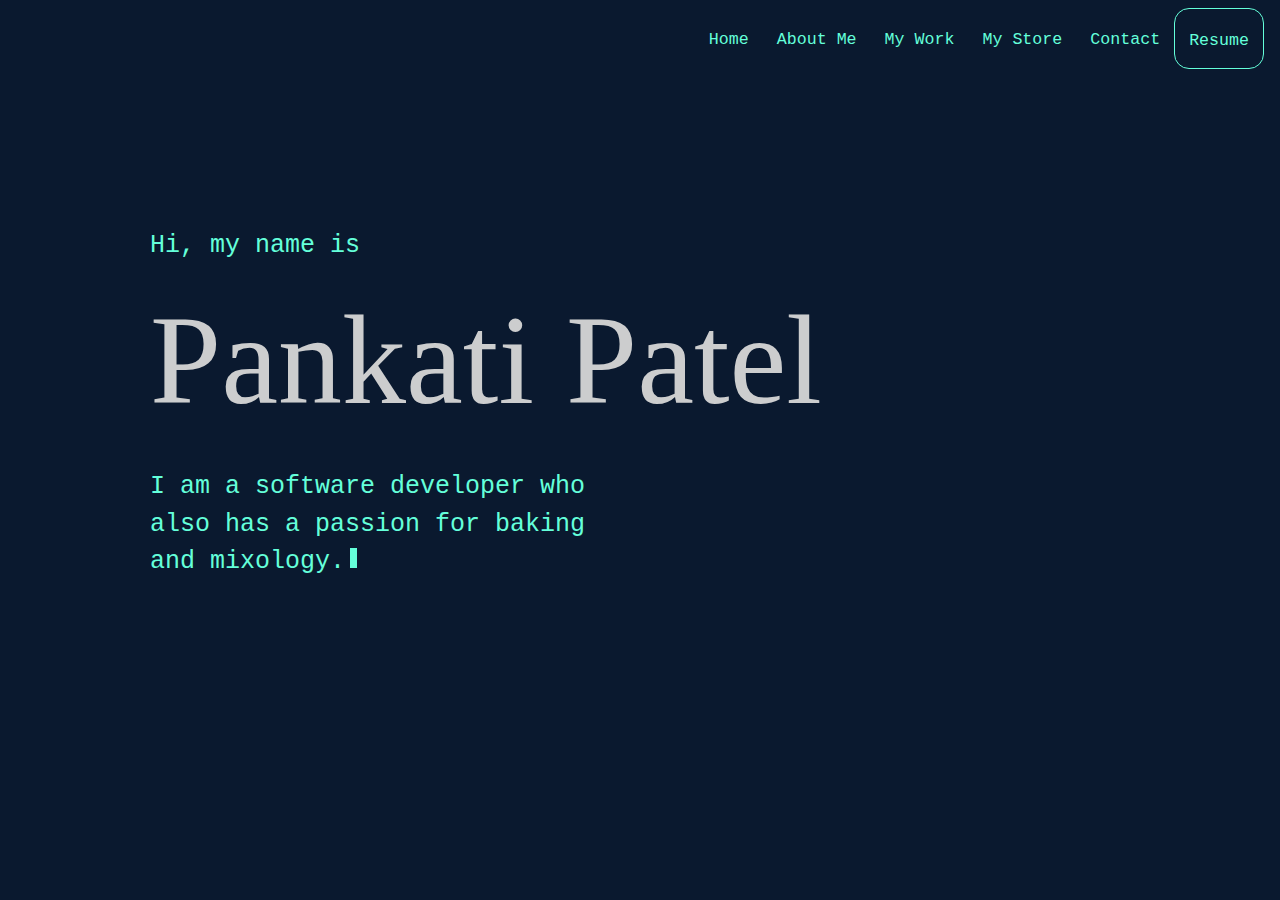
<file: index.html>
<!DOCTYPE html>
<html lang="en"> 
    <head>
        <meta charset = "utf-8"/>
        <meta name = "viewport"
          content = "width=device-width,initial-scale=1.0"/>
        <title> Pankati Patel </title>
        <link rel="stylesheet" href="https://maxcdn.bootstrapcdn.com/bootstrap/4.0.0/css/bootstrap.min.css" integrity="sha384-Gn5384xqQ1aoWXA+058RXPxPg6fy4IWvTNh0E263XmFcJlSAwiGgFAW/dAiS6JXm" crossorigin="anonymous">
        <script src="https://code.jquery.com/jquery-3.2.1.slim.min.js" integrity="sha384-KJ3o2DKtIkvYIK3UENzmM7KCkRr/rE9/Qpg6aAZGJwFDMVNA/GpGFF93hXpG5KkN" crossorigin="anonymous"></script>
        <script src="https://cdnjs.cloudflare.com/ajax/libs/popper.js/1.12.9/umd/popper.min.js" integrity="sha384-ApNbgh9B+Y1QKtv3Rn7W3mgPxhU9K/ScQsAP7hUibX39j7fakFPskvXusvfa0b4Q" crossorigin="anonymous"></script>
        <script src="https://maxcdn.bootstrapcdn.com/bootstrap/4.0.0/js/bootstrap.min.js" integrity="sha384-JZR6Spejh4U02d8jOt6vLEHfe/JQGiRRSQQxSfFWpi1MquVdAyjUar5+76PVCmYl" crossorigin="anonymous"></script>
        <link rel = "stylesheet" href = "homePageStyle.css" type="text/css">


    </head>
    
    <body>
      
<header>
      <nav class = "navbar navbar-expand-md" >

        <button class="navbar-toggler ml-auto" data-toggle="collapse" data-target = "#coll">
          <span class = "navbar-toggler-icon "  ></span>
        </button>
      
          
          <div class = "collapse navbar-collapse" id = "coll">
          <ul class= "navbar-nav ml-auto">
            <li class = "active"><a href="index.html">Home</a></li>
            <li ><a href="aboutMe.html">About Me</a></li>
            <li><a href="myWork.html">My Work</a></li>
            <li ><a href="myStore.html">My Store</a></li>
            <li ><a href="contactMe.html">Contact</a></li> 
            <li ><a id= "resume" href="Pankati-Patel-Resume.pdf">Resume</a></li>
            
           
         
           
            
          </ul>
        </div>   
      </nav>
   
    </header>        
  
       
 
    
    
<main>
        <p id ="intro">Hi, my name is</p>
        <h1 id = "name"> Pankati Patel</h1>
        <p  id = "introStatment">I am a software developer who <br>
                                also has a passion for baking <br>
                                and mixology. </p> <div id="cursor"></div>
       </main>  
    </body>
    </html>
</file>
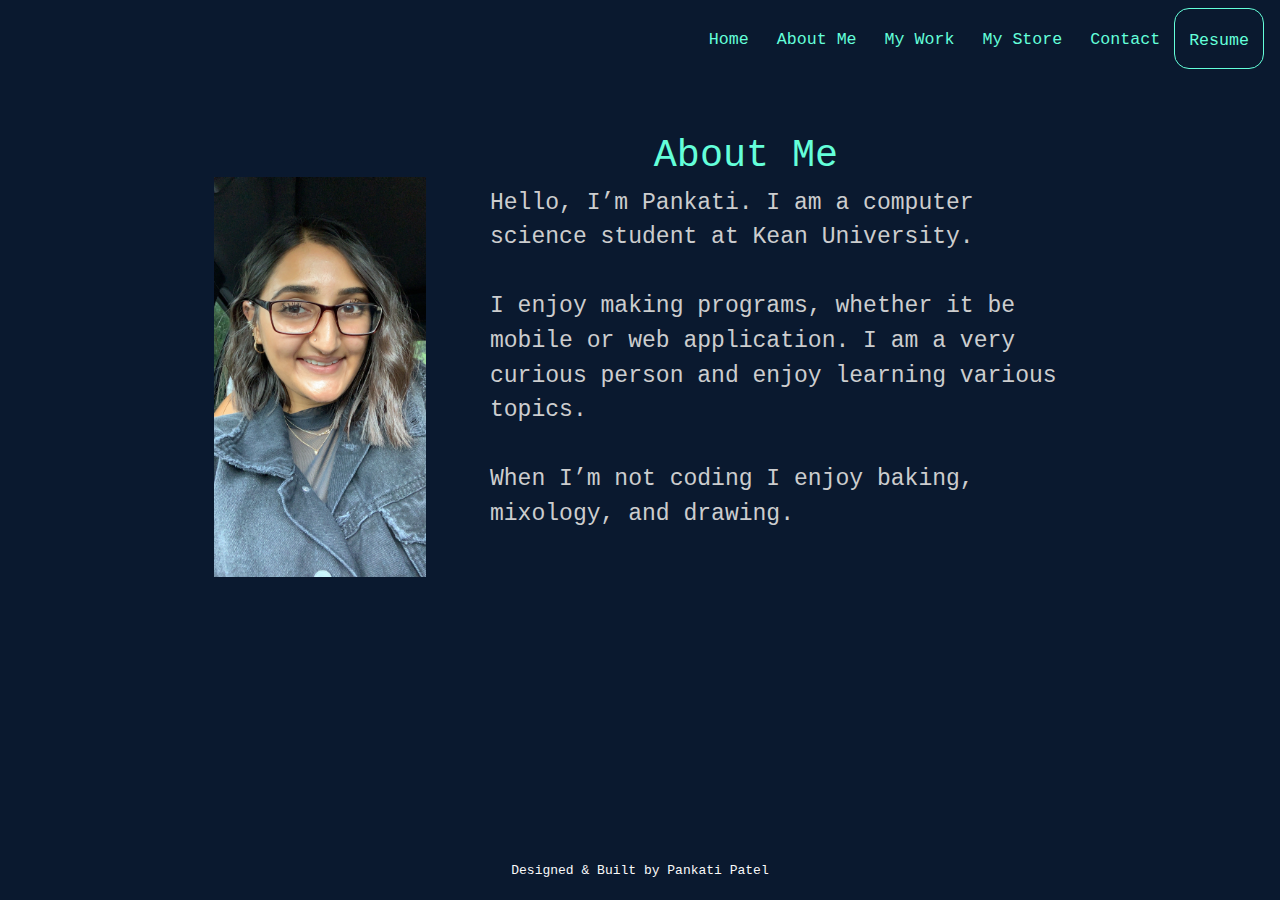
<file: aboutMe.html>
<!DOCTYPE html>
<html lang="en"> 
    <head>
        <meta charset = "utf-8"/>
        <meta name = "viewport"
          content = "width=device-width,initial-scale=1.0"/>
          <title> Pankati Patel </title>
          <link rel="stylesheet" href="https://maxcdn.bootstrapcdn.com/bootstrap/4.0.0/css/bootstrap.min.css" integrity="sha384-Gn5384xqQ1aoWXA+058RXPxPg6fy4IWvTNh0E263XmFcJlSAwiGgFAW/dAiS6JXm" crossorigin="anonymous">
          <script src="https://code.jquery.com/jquery-3.2.1.slim.min.js" integrity="sha384-KJ3o2DKtIkvYIK3UENzmM7KCkRr/rE9/Qpg6aAZGJwFDMVNA/GpGFF93hXpG5KkN" crossorigin="anonymous"></script>
          <script src="https://cdnjs.cloudflare.com/ajax/libs/popper.js/1.12.9/umd/popper.min.js" integrity="sha384-ApNbgh9B+Y1QKtv3Rn7W3mgPxhU9K/ScQsAP7hUibX39j7fakFPskvXusvfa0b4Q" crossorigin="anonymous"></script>
          <script src="https://maxcdn.bootstrapcdn.com/bootstrap/4.0.0/js/bootstrap.min.js" integrity="sha384-JZR6Spejh4U02d8jOt6vLEHfe/JQGiRRSQQxSfFWpi1MquVdAyjUar5+76PVCmYl" crossorigin="anonymous"></script>
          <link rel="stylesheet" href="https://pro.fontawesome.com/releases/v5.10.0/css/all.css" integrity="sha384-AYmEC3Yw5cVb3ZcuHtOA93w35dYTsvhLPVnYs9eStHfGJvOvKxVfELGroGkvsg+p" crossorigin="anonymous"/>
          <link rel = "stylesheet" href = "homePageStyle.css" type="text/css">
          
    </head>

      <body>

      
        <header>
        <nav class = "navbar navbar-expand-md" navbar-dark>

          <span class="navbar-text" >
            <a class ="navbar-brand ml-auto"><i id = "codeIcon" class="fas fa-laptop-code"></i></a>
        </span>
        
          <button class="navbar-toggler ml-auto" data-toggle="collapse" data-target = "#coll">
            <span class = "navbar-toggler-icon "  ></span>
          </button>
        
   
            
            <div class = "collapse navbar-collapse" id = "coll">
            <ul class= "navbar-nav ml-auto">
              <li class = "active"><a href="index.html">Home</a></li>
              <li ><a href="aboutMe.html">About Me</a></li>
              <li><a href="myWork.html">My Work</a></li>
              <li ><a href="myStore.html">My Store</a></li>
              <li ><a href="contactMe.html">Contact</a></li> 
              <li ><a id= "resume" href="Pankati-Patel-Resume.pdf">Resume</a></li>
              
             
        
            </ul>
          </div>   
        </nav>
       
      </header>
          <div class = "container">

               
               <img id = "myPicture" src = "MyPicture.JPG" alt = "Picture of me">
                <div id = "aboutMe"> About Me<br>
                <p id = "paraAboutMe"> Hello, I’m Pankati. I am a computer science student at Kean University. <br> 
                                        <br>
                                       I enjoy making programs, whether it be mobile or web application. I am a very <br>
                                       curious person and enjoy learning various topics. <br>
                                        <br>
                                    
                                        When I’m not coding I enjoy baking, mixology, and drawing.
                                      
                                     
                  
                
                </p>
              </div>
          </div>
   

        <footer>
         
          <p id="footNote"> Designed & Built by Pankati Patel</p>
     
     <div class = "social-icon">
      <a href = "https://www.linkedin.com/in/pankatipatel" ><i id = "linkedin" class="fab fa-linkedin-in center"></i></a>
      <a href = "https://www.facebook.com/pankati.patel.7"><i id = "facebook" class="fab fa-facebook-f center"></i></a>
      <a href = "https://www.instagram.com/punkti_brewster/"><i id = "instagram" class="fab fa-instagram center"></i></a>
      <a href = "#"><i id = "github" class="fab fa-github center"></i></a>
   
    
     </div> 
    </footer>

    </body>

    </html>
</file>
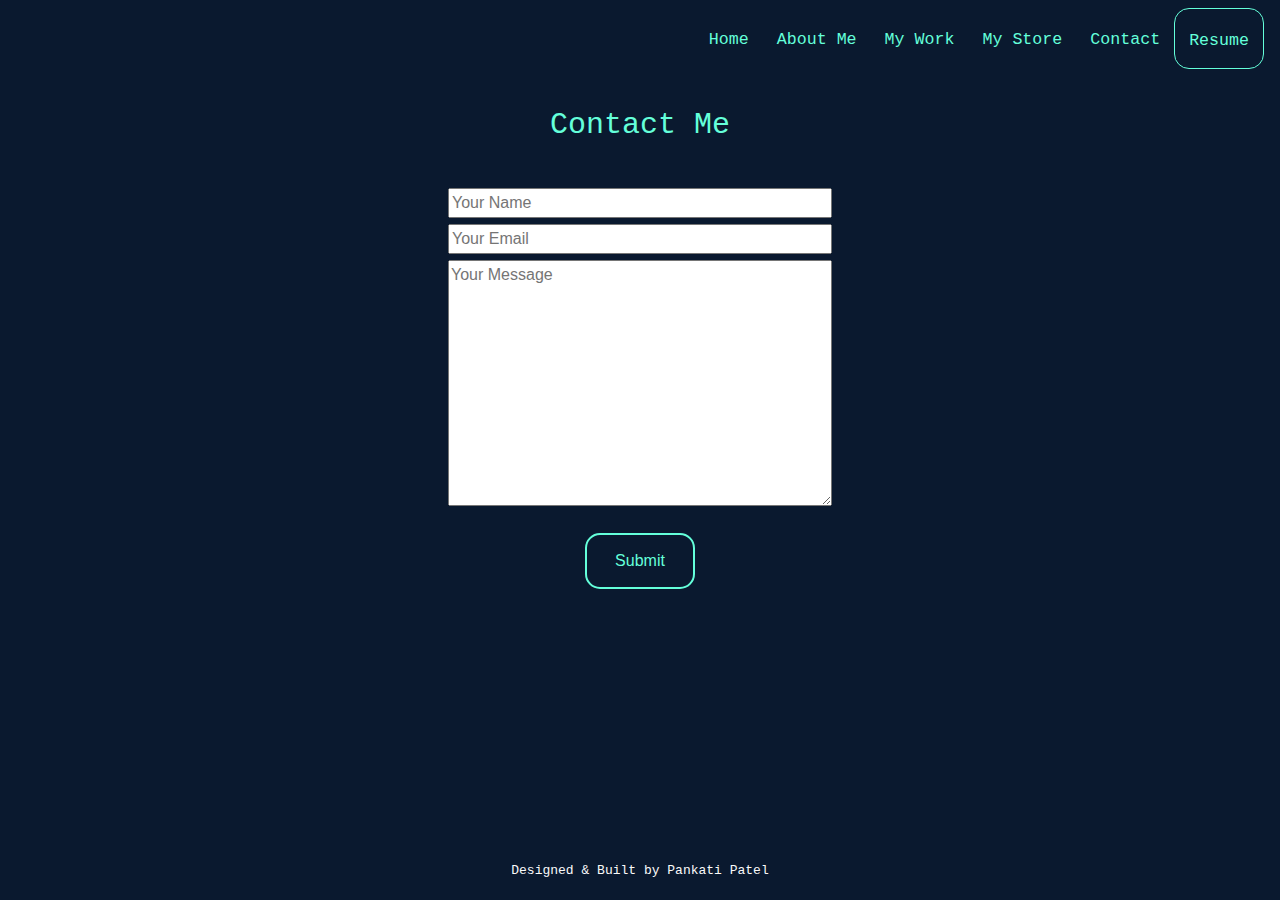
<file: contactMe.html>
<!DOCTYPE html>
<html lang="en"> 
    <head>
        <meta charset = "utf-8"/>
        <meta name = "viewport"
          content = "width=device-width,initial-scale=1.0, shrink-to-fit = yes"/>
        <title> Pankati Patel </title>
        <link rel="stylesheet" href="https://maxcdn.bootstrapcdn.com/bootstrap/4.0.0/css/bootstrap.min.css" integrity="sha384-Gn5384xqQ1aoWXA+058RXPxPg6fy4IWvTNh0E263XmFcJlSAwiGgFAW/dAiS6JXm" crossorigin="anonymous">
        <script src="https://code.jquery.com/jquery-3.2.1.slim.min.js" integrity="sha384-KJ3o2DKtIkvYIK3UENzmM7KCkRr/rE9/Qpg6aAZGJwFDMVNA/GpGFF93hXpG5KkN" crossorigin="anonymous"></script>
        <script src="https://cdnjs.cloudflare.com/ajax/libs/popper.js/1.12.9/umd/popper.min.js" integrity="sha384-ApNbgh9B+Y1QKtv3Rn7W3mgPxhU9K/ScQsAP7hUibX39j7fakFPskvXusvfa0b4Q" crossorigin="anonymous"></script>
        <script src="https://maxcdn.bootstrapcdn.com/bootstrap/4.0.0/js/bootstrap.min.js" integrity="sha384-JZR6Spejh4U02d8jOt6vLEHfe/JQGiRRSQQxSfFWpi1MquVdAyjUar5+76PVCmYl" crossorigin="anonymous"></script>
        <link rel="stylesheet" href="https://pro.fontawesome.com/releases/v5.10.0/css/all.css" integrity="sha384-AYmEC3Yw5cVb3ZcuHtOA93w35dYTsvhLPVnYs9eStHfGJvOvKxVfELGroGkvsg+p" crossorigin="anonymous"/>
        <link rel = "stylesheet" href = "homePageStyle.css" type="text/css">

    </head>

    <body>
        
        <header>
            <nav class = "navbar navbar-expand-md" >

                <span class="navbar-text" >
                  <a class ="navbar-brand ml-auto"><i id = "codeIcon" class="fas fa-laptop-code"></i></a>
              </span>
              
                <button class="navbar-toggler ml-auto" data-toggle="collapse" data-target = "#coll">
                  <span class = "navbar-toggler-icon "  ></span>
                </button>
              
         
                  
                  <div class = "collapse navbar-collapse" id = "coll">
                  <ul class= "navbar-nav ml-auto">
                    <li class = "active"><a href="index.html">Home</a></li>
                    <li ><a href="aboutMe.html">About Me</a></li>
                    <li><a href="myWork.html">My Work</a></li>
                    <li ><a href="myStore.html">My Store</a></li>
                    <li ><a href="contactMe.html">Contact</a></li> 
                    <li ><a id= "resume" href="Pankati-Patel-Resume.pdf">Resume</a></li>
                
                  </ul>
                </div>   
              </nav>
            </header>
<main>
          <p id = "contactMe"> Contact Me</p>
              <div class = "contactForm">
        <form method = "post" action = "submitForm.php" >
        <br>  <input type = "text" name = "yourName" required = "required" placeholder="Your Name" id = "yourName">
        <br>  <input type = "email" name = "email" required = "required" placeholder="Your Email" id = "yourEmail">
        <br>  <textarea rows = "10" cols = "20" name = "message" required = "required" placeholder="Your Message" id = "yourMessage"></textarea>
        <br>  <input type="submit" value = "Submit" id = submit>
        </form>
      </div>
  </main>



    <footer>
         
        <p id="footNote"> Designed & Built by Pankati Patel</p>
   
   <div class = "social-icon">
        <a href = "https://www.linkedin.com/in/pankatipatel" ><i id = "linkedin" class="fab fa-linkedin-in center"></i></a>
        <a href = "https://www.facebook.com/pankati.patel.7"><i id = "facebook" class="fab fa-facebook-f center"></i></a>
        <a href = "https://www.instagram.com/punkti_brewster/"><i id = "instagram" class="fab fa-instagram center"></i></a>
        <a href = "#"><i id = "github" class="fab fa-github center"></i></a>
     
  
   </div> 
  </footer>



   
</body>

</html>
</file>
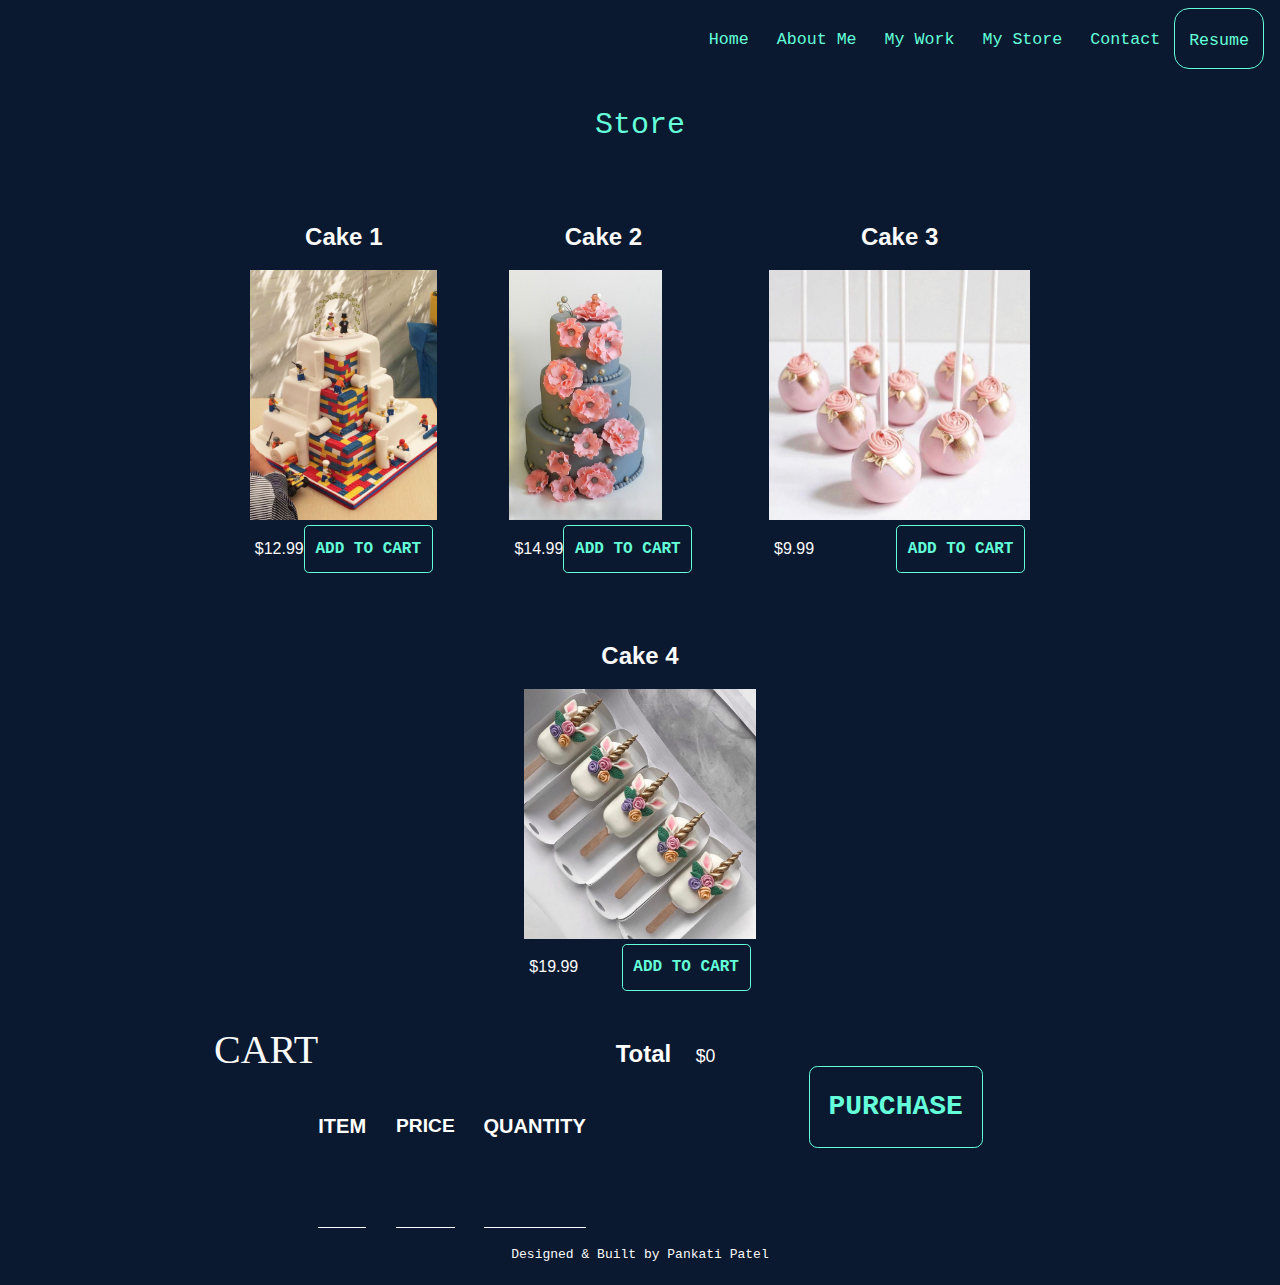
<file: myStore.html>
<!DOCTYPE html>
<html lang="en"> 
    <head>
        <meta charset = "utf-8"/>
        <meta name = "viewport"
          content = "width=device-width,initial-scale=1.0, shrink-to-fit = yes"/>
        <title> Pankati Patel </title>
        <link rel="stylesheet" href="https://maxcdn.bootstrapcdn.com/bootstrap/4.0.0/css/bootstrap.min.css" integrity="sha384-Gn5384xqQ1aoWXA+058RXPxPg6fy4IWvTNh0E263XmFcJlSAwiGgFAW/dAiS6JXm" crossorigin="anonymous">
        <script src="https://code.jquery.com/jquery-3.2.1.slim.min.js" integrity="sha384-KJ3o2DKtIkvYIK3UENzmM7KCkRr/rE9/Qpg6aAZGJwFDMVNA/GpGFF93hXpG5KkN" crossorigin="anonymous"></script>
        <script src="https://cdnjs.cloudflare.com/ajax/libs/popper.js/1.12.9/umd/popper.min.js" integrity="sha384-ApNbgh9B+Y1QKtv3Rn7W3mgPxhU9K/ScQsAP7hUibX39j7fakFPskvXusvfa0b4Q" crossorigin="anonymous"></script>
        <script src="https://maxcdn.bootstrapcdn.com/bootstrap/4.0.0/js/bootstrap.min.js" integrity="sha384-JZR6Spejh4U02d8jOt6vLEHfe/JQGiRRSQQxSfFWpi1MquVdAyjUar5+76PVCmYl" crossorigin="anonymous"></script>
        <link rel="stylesheet" href="https://pro.fontawesome.com/releases/v5.10.0/css/all.css" integrity="sha384-AYmEC3Yw5cVb3ZcuHtOA93w35dYTsvhLPVnYs9eStHfGJvOvKxVfELGroGkvsg+p" crossorigin="anonymous"/>
        <script src = "homePageJS.js"></script>
        <link rel = "stylesheet" href = "homePageStyle.css" type="text/css">


    </head>

    <body>
       
      <header>

            <nav class = "navbar navbar-expand-md" >

                <span class="navbar-text" >
                  <a class ="navbar-brand ml-auto"><i id = "codeIcon" class="fas fa-laptop-code"></i></a>
              </span>
              
                <button class="navbar-toggler ml-auto" data-toggle="collapse" data-target = "#coll">
                  <span class = "navbar-toggler-icon "  ></span>
                </button>
              
         
                  
                  <div class = "collapse navbar-collapse" id = "coll">
                  <ul class= "navbar-nav ml-auto">
                    <li class = "active"><a href="index.html">Home</a></li>
                    <li ><a href="aboutMe.html">About Me</a></li>
                    <li><a href="myWork.html">My Work</a></li>
                    <li ><a href="myStore.html">My Store</a></li>
                    <li ><a href="contactMe.html">Contact</a></li> 
                    <li ><a id= "resume" href="Pankati-Patel-Resume.pdf">Resume</a></li>
                    
                  </ul>
                 
                </div>   
              </nav>
            </header>
          <main>
                    <p id = "store"> Store</p>
                    <section class="container content-section">
                      <h2 class="section-header"></h2>
                      <div class="shop-items">
                          <div class="shop-item">
                              <span class="shop-item-title">Cake 1</span>
                              <img class="shop-item-image" src="cake1.jpg" alt="cake1">
                              <div class="shop-item-details">
                                  <span class="shop-item-price">$12.99</span>
                                  <button class="btn btn-primary shop-item-button" type="button">ADD TO CART</button>
                              </div>
                          </div>
                          <div class="shop-item">
                              <span class="shop-item-title">Cake 2</span>
                              <img class="shop-item-image" src="cake2.jpg" alt = "cake2">
                              <div class="shop-item-details">
                                  <span class="shop-item-price">$14.99</span>
                                  <button class="btn btn-primary shop-item-button" type="button">ADD TO CART</button>
                              </div>
                          </div>
                          <div class="shop-item">
                              <span class="shop-item-title">Cake 3</span>
                              <img class="shop-item-image" src="cake3.jpg" alt="cake3">
                              <div class="shop-item-details">
                                  <span class="shop-item-price">$9.99</span>
                                  <button class="btn btn-primary shop-item-button" type="button">ADD TO CART</button>
                              </div>
                          </div>
                          <div class="shop-item">
                              <span class="shop-item-title">Cake 4</span>
                              <img class="shop-item-image" src="cake4.jpg" alt = "cake4">
                              <div class="shop-item-details">
                                  <span class="shop-item-price">$19.99</span>
                                  <button class="btn btn-primary shop-item-button" type="button">ADD TO CART</button>
                              </div>
                          </div>
                      </div>
                  </section>
                  <section class="container content-section">
                    <h2 class="section-header">CART</h2>
                    <div class="cart-row">
                        <span class="cart-item cart-header cart-column">ITEM</span>
                        <span class="cart-price cart-header cart-column">PRICE</span>
                        <span class="cart-quantity cart-header cart-column">QUANTITY</span>
                    </div>
                    <div class="cart-items">
                    </div>
                    <div class="cart-total">
                        <strong class="cart-total-title">Total</strong>
                        <span class="cart-total-price">$0</span>
                    </div>
                    <button class="btn btn-primary btn-purchase" type="button">PURCHASE</button>
                </section>

           </main>
              <footer>
         
                <p id="footNote"> Designed & Built by Pankati Patel</p>
           
           <div class = "social-icon">
            <a href = "https://www.linkedin.com/in/pankatipatel" ><i id = "linkedin" class="fab fa-linkedin-in center"></i></a>
            <a href = "https://www.facebook.com/pankati.patel.7"><i id = "facebook" class="fab fa-facebook-f center"></i></a>
            <a href = "https://www.instagram.com/punkti_brewster/"><i id = "instagram" class="fab fa-instagram center"></i></a>
            <a href = "#"><i id = "github" class="fab fa-github center"></i></a>
         
          
           </div> 
          </footer>
        </body>

</html>
</file>
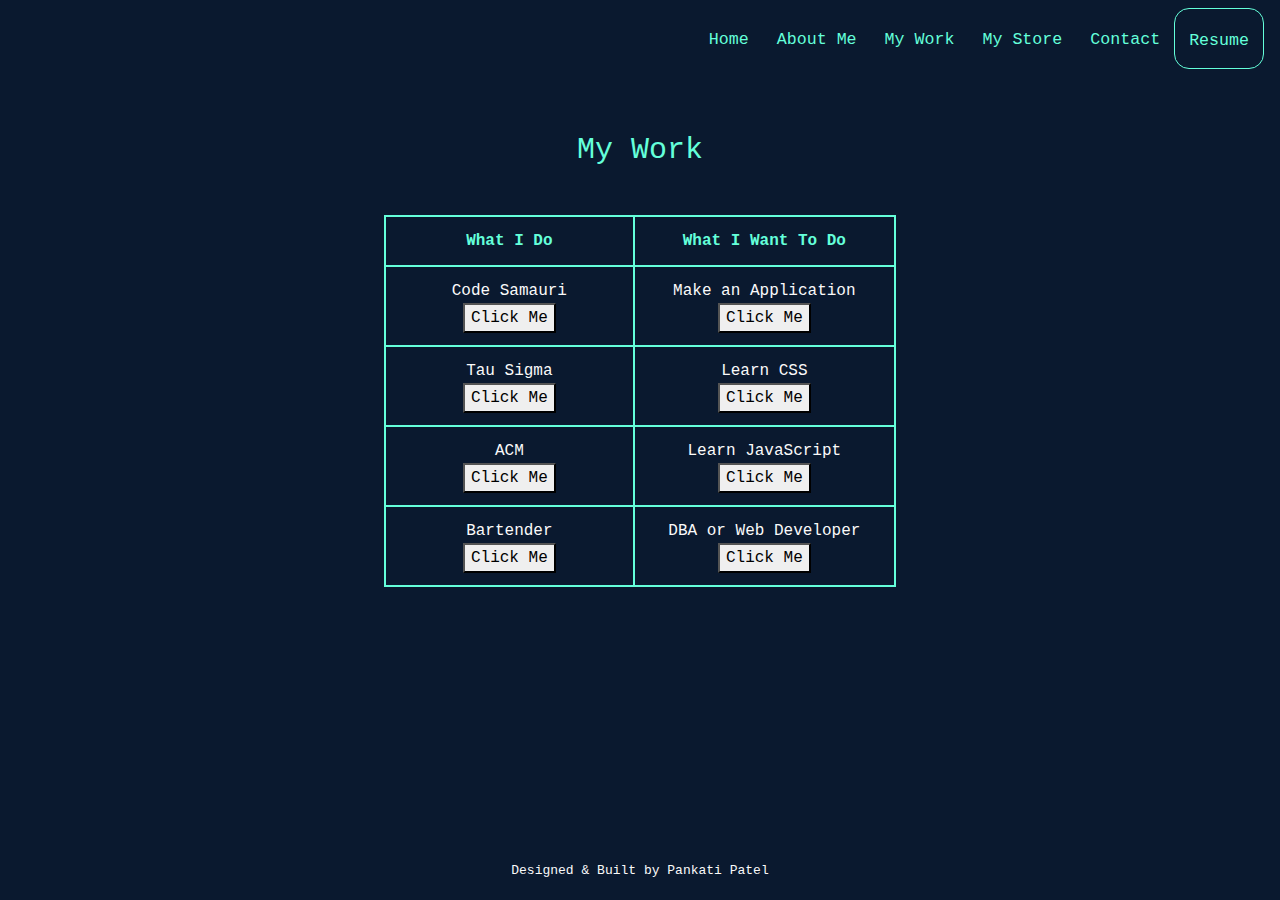
<file: myWork.html>
<!DOCTYPE html>
<html lang="en"> 
    <head>
        <meta charset = "utf-8"/>
        <meta name = "viewport"
          content = "width=device-width,initial-scale=1.0, shrink-to-fit = yes"/>
        <title> Pankati Patel </title>
        <link rel="stylesheet" href="https://maxcdn.bootstrapcdn.com/bootstrap/4.0.0/css/bootstrap.min.css" integrity="sha384-Gn5384xqQ1aoWXA+058RXPxPg6fy4IWvTNh0E263XmFcJlSAwiGgFAW/dAiS6JXm" crossorigin="anonymous">
        <script src="https://code.jquery.com/jquery-3.2.1.slim.min.js" integrity="sha384-KJ3o2DKtIkvYIK3UENzmM7KCkRr/rE9/Qpg6aAZGJwFDMVNA/GpGFF93hXpG5KkN" crossorigin="anonymous"></script>
        <script src="https://cdnjs.cloudflare.com/ajax/libs/popper.js/1.12.9/umd/popper.min.js" integrity="sha384-ApNbgh9B+Y1QKtv3Rn7W3mgPxhU9K/ScQsAP7hUibX39j7fakFPskvXusvfa0b4Q" crossorigin="anonymous"></script>
        <script src="https://maxcdn.bootstrapcdn.com/bootstrap/4.0.0/js/bootstrap.min.js" integrity="sha384-JZR6Spejh4U02d8jOt6vLEHfe/JQGiRRSQQxSfFWpi1MquVdAyjUar5+76PVCmYl" crossorigin="anonymous"></script>
        <link rel="stylesheet" href="https://pro.fontawesome.com/releases/v5.10.0/css/all.css" integrity="sha384-AYmEC3Yw5cVb3ZcuHtOA93w35dYTsvhLPVnYs9eStHfGJvOvKxVfELGroGkvsg+p" crossorigin="anonymous"/>
        <script src = "homePageJS.js"></script>
        <link rel = "stylesheet" href = "homePageStyle.css" type="text/css">

    </head>

    <body>
     
        <header>
        <nav class = "navbar navbar-expand-md" >

            <span class="navbar-text" >
                <a class ="navbar-brand ml-auto"><i id = "codeIcon" class="fas fa-laptop-code"></i></a>
          </span>
          
            <button class="navbar-toggler ml-auto" data-toggle="collapse" data-target = "#coll">
              <span class = "navbar-toggler-icon "  ></span>
            </button>
          
     
              
              <div class = "collapse navbar-collapse" id = "coll">
              <ul class= "navbar-nav ml-auto">
                <li class = "active"><a href="index.html">Home</a></li>
                <li ><a href="aboutMe.html">About Me</a></li>
                <li><a href="myWork.html">My Work</a></li>
                <li ><a href="myStore.html">My Store</a></li>
                <li ><a href="contactMe.html">Contact</a></li> 
                <li ><a id= "resume" href="Pankati-Patel-Resume.pdf">Resume</a></li>
            
              </ul>
            </div>   
          </nav>
        </header>
            <p id = "myWork">My Work</p>
    <main>
        <div class="table">
          <table align="center">
              <tr>
                <th id="tableTitle">What I Do</th>
                <th id="tableTitle">What I Want To Do</th>  
              </tr>
              <tr>
                  <td>Code Samauri <br>
                    <img class="img" id="codeSamari" src = "code-samuri.png" alt ="Code Samauri Picture">
                      <button onclick = "codeSamari()">Click Me</button>
                  </td>
                  <td>Make an Application<br>
                    <img class= "img" id= "app" src = "app.jpg" alt = "application">
                    <button onclick = "app()">Click Me</button>
                  </td>
              </tr>
              <tr>
                  <td>Tau Sigma<br>
                    <img  class="img" id ="tauSigma" src="tau-sigma.png" alt="tau-sigma">
                    <button onclick = "tauSigma()">Click Me</button>
                  </td>
                  <td>Learn CSS<br>
                    <img  class="img" id ="css" src="css.jpg" alt = "css">
                    <button onclick = "css()">Click Me</button>
                </td>
                 
              </tr>
              <tr>
                  <td>ACM<br>
                    <img  class= "img" id="acm" src="acm.png" alt="acm">
                    <button onclick = "acm()">Click Me</button>
                  </td>
                  <td>Learn JavaScript<br>
                    <img  class="img" id="javaS" src="js.jpg" alt = "js" >
                    <button onclick = "javaS()">Click Me</button>
                  </td>
              </tr>
              <tr>
                  <td>Bartender<br>
                    <img  class="img" id= "bar" src="bartender.jpg" alt="bar">
                    <button onclick = "bar()">Click Me</button>
                  </td>
                  <td>DBA or Web Developer<br>
                    <img  class="img" id="webDev" src="web-developer.png" alt="web">
                    <button onclick = "webDev()">Click Me</button>
                  </td>
              </tr>
          </table>
       </div>
       
       
       
    </main>

       <footer>
         
             <p id="footNote"> Designed & Built by Pankati Patel</p>
        
        <div class = "social-icon">
          <a href = "https://www.linkedin.com/in/pankatipatel" ><i id = "linkedin" class="fab fa-linkedin-in center"></i></a>
          <a href = "https://www.facebook.com/pankati.patel.7"><i id = "facebook" class="fab fa-facebook-f center"></i></a>
          <a href = "https://www.instagram.com/punkti_brewster/"><i id = "instagram" class="fab fa-instagram center"></i></a>
          <a href = "#"><i id = "github" class="fab fa-github center"></i></a>
       
       
        </div> 
       </footer>
    </body>
</html>
</file>
<file: homePageStyle.css>
body {
    background-color: #0a192f;
    padding-bottom: 57px;
    min-height: 100vh;
    position: relative;
    
}

footer{

 
  text-align: center;
  color:#fafafa;
  bottom: 0; 
  width: 100%;
  position: absolute;
  font-family: 'Courier New', Courier, monospace;
  font-size: small;
  
}
#footNote{
  padding-bottom: 0px;

}
.social-icon{
  text-align: center;
  padding-bottom: 4px;
  color:#64ffda;
}
#linkedin{

  color: #64ffda;
  text-align: center;
  cursor:pointer;
}
#linkedin:hover{
  color:#fafafa;

}

#facebook{
  color: #64ffda;
  cursor: pointer;
}

#facebook:hover{
  color:#fafafa;

}

#instagram{
  color: #64ffda;
  cursor: pointer;
}

#instagram:hover{
  color:#fafafa;
}

#github{
  color: #64ffda;
  cursor: pointer;
}
#github:hover{
  color:#fafafa;
}
.navbar {
    overflow: hidden;
    background-color: #0a192f;

  }



  .navbar-brand{

   
    color: rgba(100,255,218, 1) !important ;
  
    font-family: 'Courier New', Courier, monospace;
    position: relative;
    
    
  }
  li{
   
   display: inline-flex;
   float:right;

  }

  
  
  /* Navbar links */
  li a {
    
    
    
    color: #64FFDA;
    font-size: 1.3vw;
    padding: 20px 14px 14px 14px;
    text-decoration: none;
    font-family: 'Courier New', Courier, monospace;
    
    
  }

  li a:hover{
    color:#fafafa;
    text-decoration: none;
  }

  label{
    
      color:#64FFDA;
      text-align: right;
     
      display: none;
    }

    .navbar-toggler-icon {
      background-image: url("data:image/svg+xml;charset=utf8,%3Csvg viewBox='0 0 32 32' xmlns='http://www.w3.org/2000/svg'%3E%3Cpath stroke='rgba(100,255,218, 1)' stroke-width='2' stroke-linecap='round' stroke-miterlimit='10' d='M4 8h24M4 16h24M4 24h24'/%3E%3C/svg%3E");
    
}
  
 

  /* Page content */
  .content {
    padding: 16px;
  }
  
  

  #intro {
    margin: 150px 150px 20px ;
    font-size: 25px;
    font-family: 'Courier New';
    color:#64FFDA; 

  }

  #name{
     
      color: #cccdce;
      font-family: 'Times New Roman';
      margin: 0px 150px 0px;
      font-size: 10vw;
  }
   
  #introStatment{
    color:  #64FFDA; 
    font-size: 25px; 
    margin: 30px 150px; 
    font-family: 'Courier New';
  }
  #introStatment::after{
    content: ""; 
    position:absolute;
    background:#64FFDA;
    line-height: 17px;
    -webkit-animation: blink 0.8s infinite;
    margin: 5px;
    width: 7px;
    height: 20px;
  }
  
  @-webkit-keyframes blink {
    0% {background:#0a192f}
    50% {background:#64FFDA}
    100% {background: #0a192f}
  }

  #resume{

    
    border: 1px solid #64FFDA;
    border-radius: 15px;
    background-color: #0a192f;
    color: #64ffda;
    cursor: pointer;
  
  
  }
  #resume:hover{
    color: rgba(255,255,255,1);
    background-color: rgba(100,255,218, 0.2) ;
   
  }


  
/*********************************************************************/
/* ABOUT ME CSS */


.container{
  display: flex;
  justify-content: center;
 
}
#aboutMe{

  padding-top: 4vw;
  padding-right: 0px;
  color: #64ffda;
  font-family: 'Courier New'; 
  font-size: 3.0vw;
  text-align: center;

  
}

#myPicture{
  
  
  padding-top: 100px;
  object-fit: contain;
  height: 500px;
  width: 300px;
  


}

#paraAboutMe{


  color: #cccdce;
  font-family: 'Courier New', Courier, monospace;
  font-size: 1.8vw;
  text-align: left;
  padding-left: 5vw;
}
/*****************************************/
/* Contact me CSs */
#contactMe{

  color: #64ffda;
  font-family: 'Courier New', Courier, monospace; 
  font-size: 30px;
  padding-top: 2vw;
  text-align: center;


}
.contactForm{
  text-align: center;
}
#yourName{
  width: 30vw;
  margin-bottom: 0.5vw;
  
}
#yourEmail{
  width: 30vw;
  margin-bottom: 0.5vw;
}

#yourMessage{
  width: 30vw;
  margin-bottom: 0.5vw;
}
#submit{

  margin-top: 1vw;
  text-align: center;
  border: 2px solid #64FFDA;
  background-color:#0a192f;
  border-radius: 15px;
  color: #64ffda;
  padding: 14px 28px;
  cursor: pointer;

}
#submit:hover{
  color: #a2a2a3;
  background-color: rgba(100,255,218, 0.2) ;

}
/******************************************/

#myWork{
  font-family: 'Courier New', Courier, monospace;
  color:#64ffda;
  text-align: center;
  font-size: 30px;
  padding-top: 4vw;
  padding-bottom: 2vw;
}

.info-table{
  justify-self: center;
}
table,td,th{
  border: 2px solid #64FFDA;
  color:#fafafa;
  font-family: 'Courier New', Courier, monospace;
  text-align: center; 
  width: 40vw;
  

}

#tableTitle{
  color: #64ffda;
}

/**********************************************************/
/* store */

#store{
  font-family: 'Courier New', Courier, monospace;
  color:#64ffda;
  text-align: center;
  font-size: 30px;
  padding-top: 2vw;
  padding-bottom: 2vw;
}

.band-name-large {
  font-size: 8em;
}

.content-section {
  margin: 1em;
}

.container {
  max-width: 900px;
  margin: 0 auto;
  padding: 0 1.5em;
}
.section-header {
  font-family: "Metal Mania";
  font-weight: normal;
  color: #fafafa;
  text-align: center;
  font-size: 2.5em;
}



.btn {
  text-align: center;
  vertical-align: middle;
  padding: .67em .67em;
  cursor: pointer;
}

.btn-header {
  margin: .5em 15% 2em 15%;
  color: white;
  border: 2px solid #2D9CDB;
  background-color: rgba(255, 255, 255, .1);
  border-radius: 0;
  font-size: 1.5em;
  font-weight: lighter;
  padding-left: 2em;
  padding-right: 2em;
}

.btn-header:hover {
  background-color: rgba(255, 255, 255, .3);
}

.btn-play {
  display: block;
  margin: 0 auto;
  color: #64FFDA;
  font-size: 4em;
  border-radius: 50%;
  width: 100px;
  height: 100px;
  padding: 0;
  text-align: center;
}

.btn-primary {
  color: #64ffda;
  background-color: #0a192f;
  border: 1px solid #64ffda;
  border-radius: .3em;
  font-weight: bold;
  font-family: 'Courier New', Courier, monospace; 

}

.btn-primary:hover {
  color: rgba(255,255,255,1);
  background-color: rgba(100,255,218, 0.2) ;
   
}

.tour-row {
  border-bottom: 1px solid black;
  padding-bottom: 1em;
  margin-bottom: 1em;
}

.tour-row:last-child {
  border: none;
}

.tour-item {
  display: inline-block;
  padding-right: .5em;
}

.tour-date {
  color: #555;
  width: 11%;
  font-weight: bold;
}

.tour-city {
  width: 24%;
}

.tour-arena {
  width: 42%;
}

.tour-btn {
  max-width: 19%;
}

.shop-item {
  margin: 30px;
}

.shop-item-title {
  display: block;
  width: 100%;
  text-align: center;
  font-weight: bold;
  font-size: 1.5em;
  color: #fafafa;
  margin-bottom: 15px;
}

.shop-item-image {
  height: 250px;
}

.shop-item-details {
  display: flex;
  align-items: center;
  padding: 5px;
}

.shop-item-price {
  flex-grow: 1;
  color: #fafafa;
}

.shop-items {
  display: flex;
  flex-wrap: wrap;
  justify-content: space-around;
}

.cart-header {
  font-weight: bold;
  font-size: 1.25em;
  color: white;
}

.cart-column {
  display: flex;
  align-items: center;
  border-bottom: 1px solid white;
  margin-right: 1.5em;
  padding-bottom: 10px;
  margin-top: 10px;
}

.cart-row {
  display: flex;
}

.cart-item {
  width: 45%;
}

.cart-price {
  width: 20%;
  font-size: 1.2em;
  color: white;
}

.cart-quantity {
  width: 35%;
}

.cart-item-title {
  color: #333;
  margin-left: .5em;
  font-size: 1.2em;
}

.cart-item-image {
  width: 75px;
  height: auto;
  border-radius: 10px;
}

.btn-danger {
  color: white;
  background-color: #EB5757;
  border: none;
  border-radius: .3em;
  font-weight: bold;
}

.btn-danger:hover {
  background-color: #CC4C4C;
}

.cart-quantity-input {
  height: 34px;
  width: 50px;
  border-radius: 5px;
  border: 1px solid #56CCF2;
  background-color: #eee;
  color: #64ffda;
  padding: 0;
  text-align: center;
  font-size: 1.2em;
  margin-right: 25px;
}

.cart-row:last-child {
  border-bottom: 1px solid black;
}

.cart-row:last-child .cart-column {
  border: none;
}

.cart-total {
  text-align: end;
  margin-top: 10px;
  margin-right: 10px;
}

.cart-total-title {
  font-weight: bold;
  font-size: 1.5em;
  color: white;
  margin-right: 20px;
}

.cart-total-price {
  color:white;
  font-size: 1.1em;
}

.btn-purchase {
  display: block;
  margin: 40px auto 80px auto;
  font-size: 1.75em;
}


/*******************************************************************/
                          /*iphone SE */
/*******************************************************************/
@media only screen and (max-width: 768px)
{

  body {
    background-color: #0a192f;
}

.navbar{
    overflow: hidden;
    background-color: #0a192f;
   
}

 .navbar-brand{
  color: rgba(100,255,218, 1) !important ;
  font-size: 5vw;
}

li{

  flex-direction: column;
    display: block;
    float:none;
    text-align: center;
    padding: 1.5rem 0;

}

/* Navbar links */
li a {
    
    color: #64FFDA;
    text-align: center;
    padding: 8vw;
    text-decoration: none;
    font-family: 'Courier New', Courier, monospace;
    font-size: 5vw;
    
    
  }

  #intro {
    margin: 150px 0px 0px 20px ;
    font-family: 'Courier New';
    color:#64FFDA; 

  }

  #name{
     
      color: #cccdce;
      font-family: 'Times New Roman';
      margin: 0px 0px 0px 20px;
      font-size: 16vw;
  }
   
  #introStatment{
    color:  #64FFDA; 
    font-size: 6vw; 
    margin: 0px 0px 0px 20px; 
    font-family: 'Courier New';
  }
  #introStatment::after{
    content: ""; 
    position:absolute;
    background:#64FFDA;
    line-height: 2.38vh;
    -webkit-animation: blink 0.8s infinite;
    margin:0.44vw ;
    width: 2vw;
    height: 3vh;
  }
  
  @-webkit-keyframes blink {
    0% {background:#0a192f}
    50% {background:#64FFDA}
    100% {background: #0a192f}
  }



  #resume{

    border: none;
    background-color: #0a192f;
    color: #64ffda;
    cursor: pointer;
  
  }
  #resume:hover{
   
    color:#cccdce;
    background-color: #0a192f;

  }

  /*********************************************************************/
/* ABOUT ME CSS */


.container{
  display: inline-block;


 
}
#aboutMe{

  padding-top: 8vw;
  padding-left: 2vw;
  color: #64ffda;
  font-family: 'Courier New'; 
  font-size: 7vw;
  text-align: center;
  
}

#myPicture{
  
 
  justify-content: center;
  object-fit: contain;
  height: 400px;
  width: 200px;
  
  


}

#paraAboutMe{

  color: #cccdce;
  font-family: 'Courier New', Courier, monospace;
  font-size: 7vw;
}
  #yourName{
    width: 70vw;
    margin-bottom: 0.5vw;
    
  }
  #yourEmail{
    width: 70vw;
    margin-bottom: 0.5vw;
  }
  
  #yourMessage{
    width: 70vw;
    margin-bottom: 0.5vw;
  }

  

}


/*********************************************/
/* JS */


.img{

  display: none; 
  object-fit: contain;
  height: 10vw;
  width: 10vw;
}
</file>
